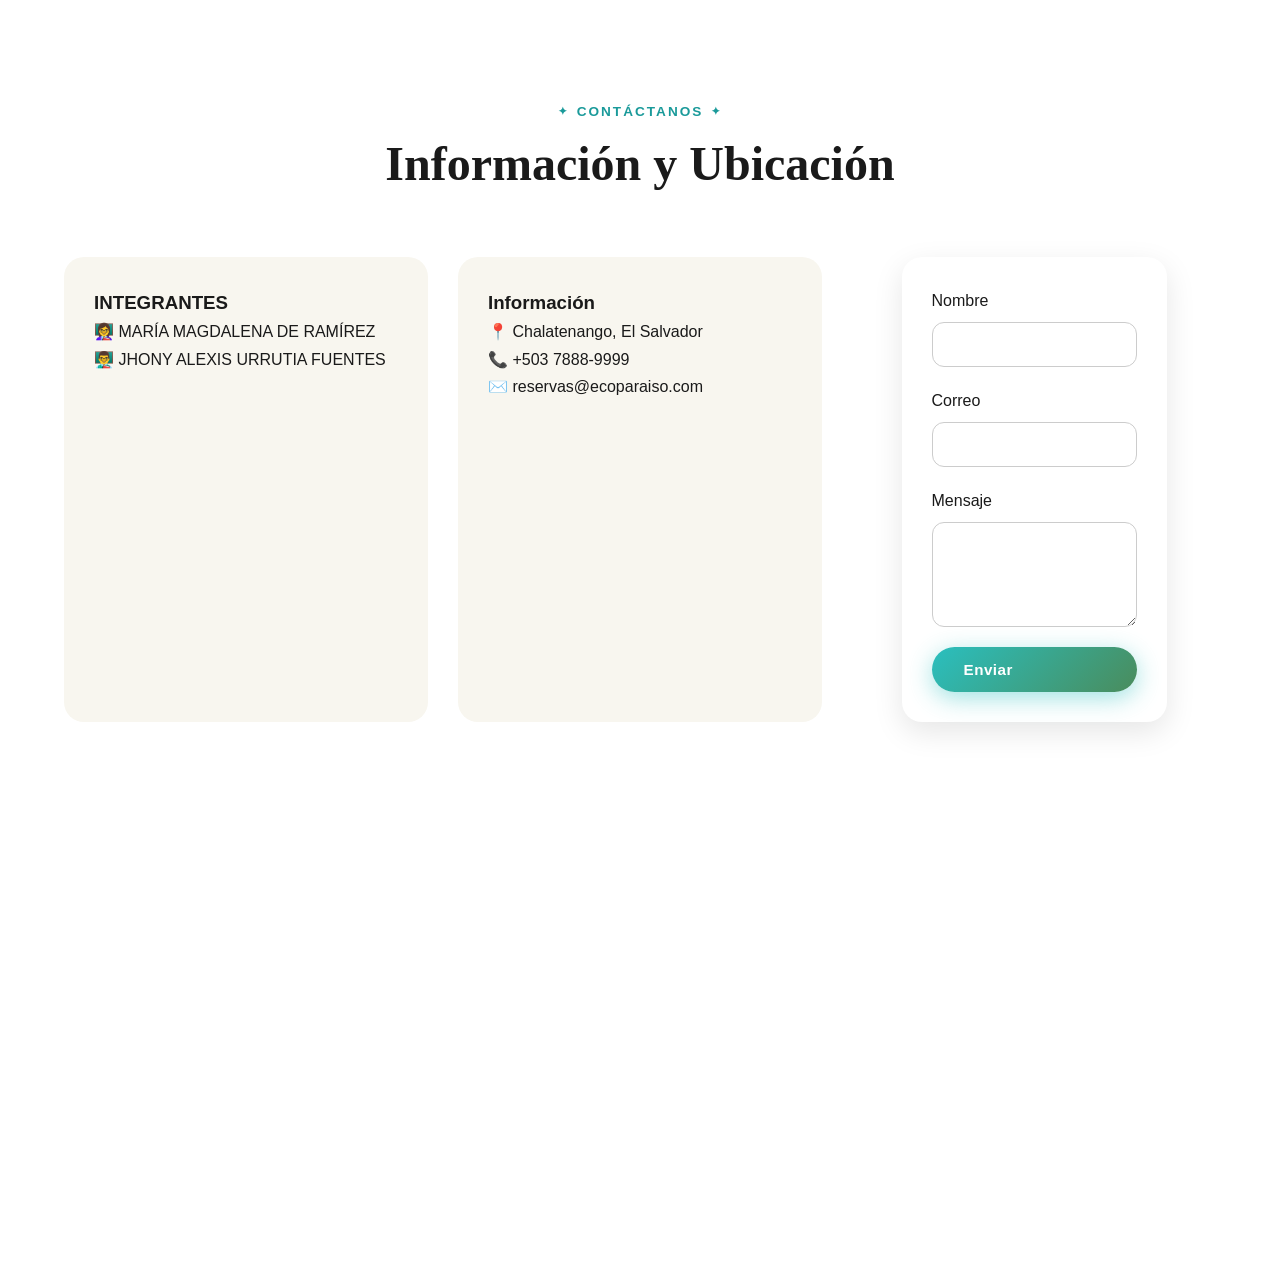
<file: contacto.html>
<!DOCTYPE html>
<html lang="es">
<head>
<meta charset="UTF-8">
<meta name="viewport" content="width=device-width, initial-scale=1.0">
<title>Contacto | EcoParaíso</title>
<link rel="stylesheet" href="css/estilos.css">
</head>
<body>

<section class="seccion">
<div class="container">

<div class="seccion__encabezado">
<div class="seccion__etiqueta">Contáctanos</div>
<h2 class="seccion__titulo">Información y Ubicación</h2>
</div>

<div class="contacto-grid">

<div class="contacto-info">
<h3>INTEGRANTES</h3>
<p>👩‍🏫 MARÍA MAGDALENA DE RAMÍREZ</p>
<p>👨‍🏫 JHONY ALEXIS URRUTIA FUENTES</p>
</div>

<div class="contacto-info">
<h3>Información</h3>
<p>📍 Chalatenango, El Salvador</p>
<p>📞 +503 7888-9999</p>
<p>✉️ reservas@ecoparaiso.com</p>
</div>

<form class="formulario-reserva">
<div class="campo-formulario">
<label>Nombre</label>
<input type="text">
</div>

<div class="campo-formulario">
<label>Correo</label>
<input type="email">
</div>

<div class="campo-formulario">
<label>Mensaje</label>
<textarea rows="5"></textarea>
</div>

<button class="btn btn-primario">Enviar</button>
</form>

</div>

<div class="mapa">
<iframe src="https://www.google.com/maps/embed?pb=!1m18!1m12!1m3!1d3876.1492667456684!2d-89.218191!3d13.69294" loading="lazy"></iframe>
</div>

</div>
</section>

<script src="js/app.js"></script>
</body>
</html>
</file>
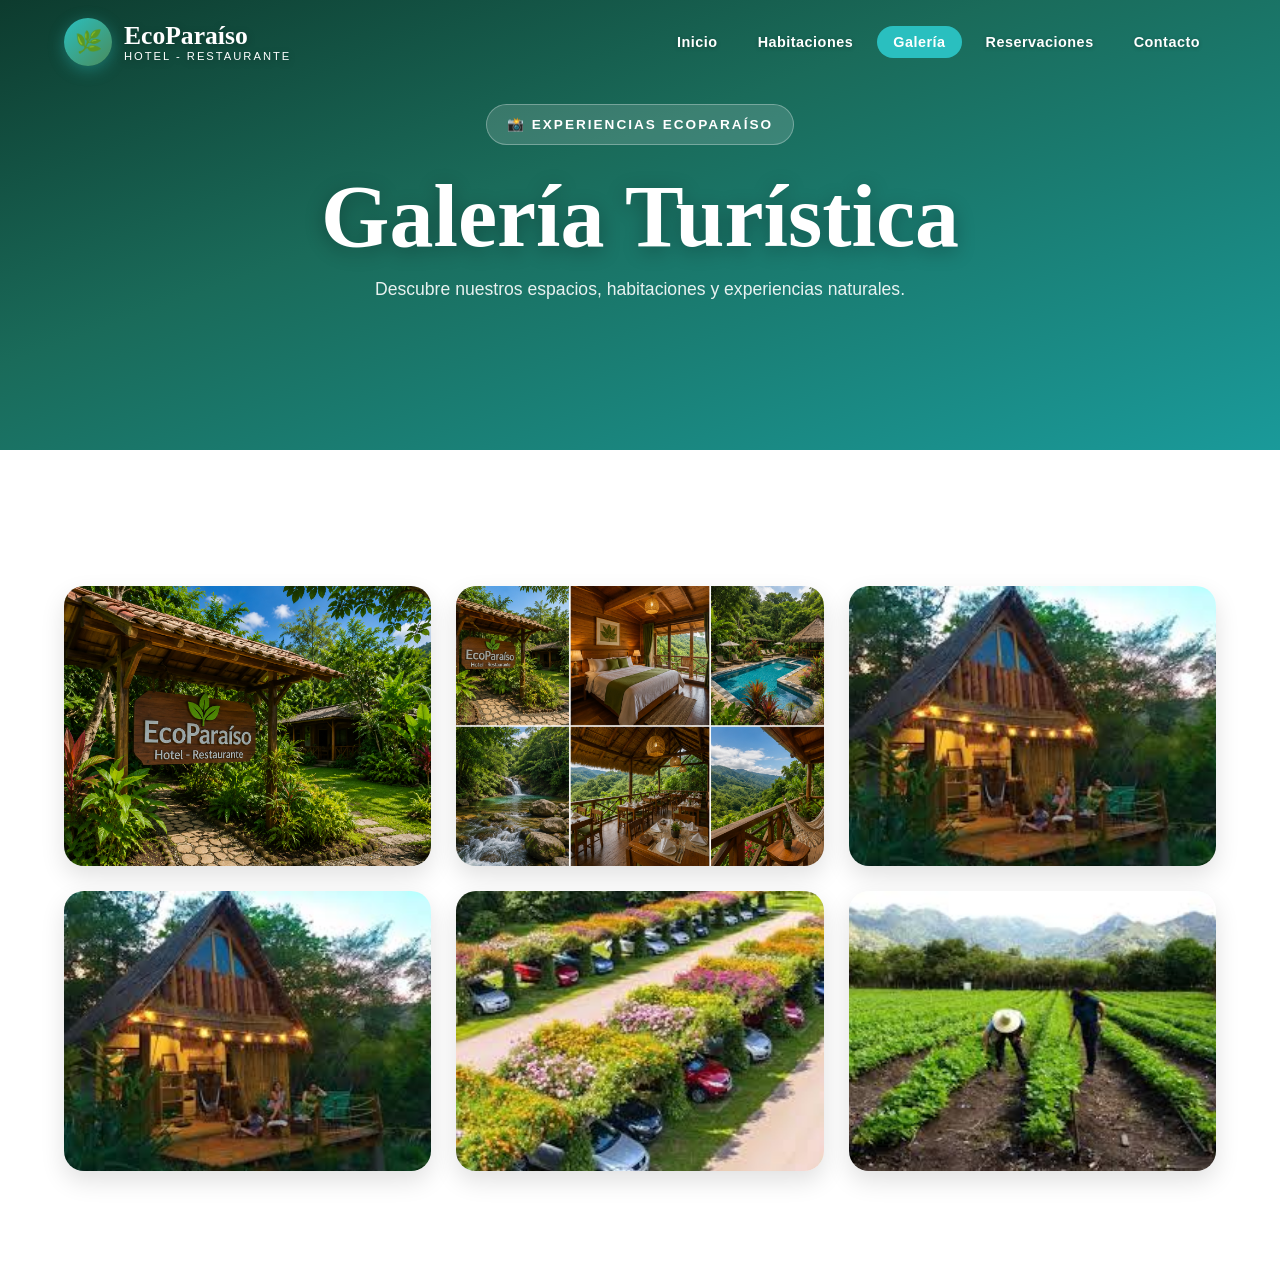
<file: galeria.html>
<!DOCTYPE html>
<html lang="es">
<head>
<meta charset="UTF-8">
<meta name="viewport" content="width=device-width, initial-scale=1.0">
<title>Galería | EcoParaíso</title>
<link rel="stylesheet" href="css/estilos.css">
</head>
<body>

<nav class="navbar">
<div class="navbar__inner">

<a href="index.html" class="navbar__logo">
<div class="navbar__logo-icon">🌿</div>

<div class="navbar__logo-text">
EcoParaíso
<span>Hotel - Restaurante</span>
</div>
</a>

<ul class="navbar__links">
<li><a href="index.html">Inicio</a></li>
<li><a href="habitaciones.html">Habitaciones</a></li>
<li><a href="galeria.html" class="activo">Galería</a></li>
<li><a href="reservas.html">Reservaciones</a></li>
<li><a href="contacto.html">Contacto</a></li>
</ul>

</div>
</nav>

<section class="hero hero--interno">

<div class="hero__content">

<div class="hero__badge">
📸 Experiencias EcoParaíso
</div>

<h1 class="hero__titulo">
Galería Turística
</h1>

<p class="hero__descripcion">
Descubre nuestros espacios, habitaciones y experiencias naturales.
</p>

</div>

</section>

<section class="seccion">

<div class="container">

<div class="galeria-grid">

<div class="galeria-item">
<img src="img/galeria1.png" alt="">
</div>

<div class="galeria-item">
<img src="img/galeria2.png" alt="">
</div>

<div class="galeria-item">
<img src="img/galeria3.jpg" alt="">
</div>

<div class="galeria-item">
<img src="img/galeria4.jpg" alt="">
</div>

<div class="galeria-item">
<img src="img/galeria5.jpg" alt="">
</div>

<div class="galeria-item">
<img src="img/galeria6.jpg" alt="">
</div>

</div>

</div>

</section>

<script src="js/app.js"></script>

</body>
</html>
</file>
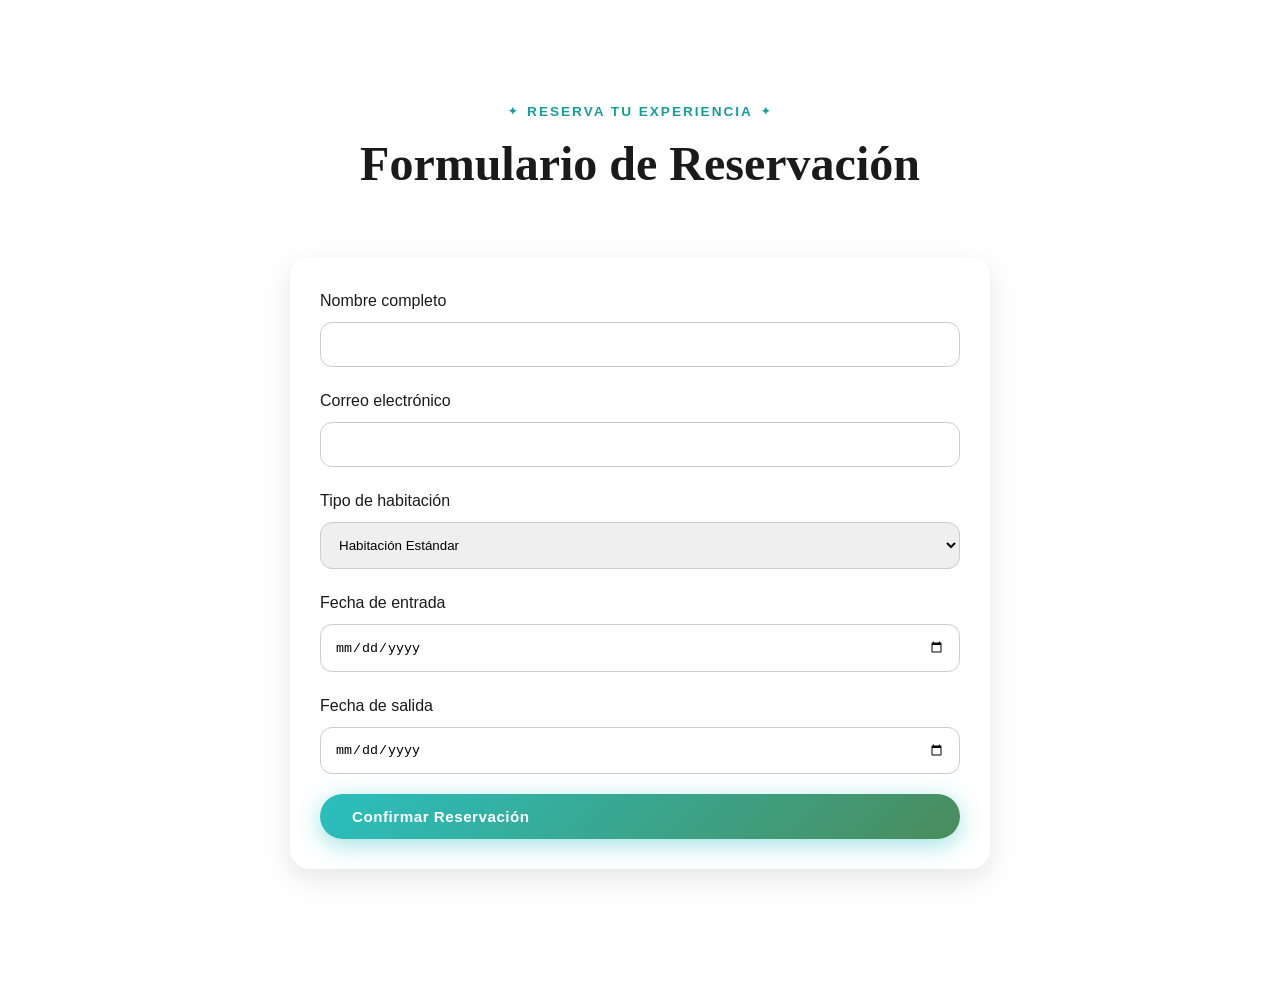
<file: reservas.html>
<!DOCTYPE html>
<html lang="es">
<head>
<meta charset="UTF-8">
<meta name="viewport" content="width=device-width, initial-scale=1.0">
<title>Reservaciones | EcoParaíso</title>
<link rel="stylesheet" href="css/estilos.css">
</head>
<body>

<section class="seccion">
<div class="container">

<div class="seccion__encabezado">
<div class="seccion__etiqueta">Reserva tu experiencia</div>
<h2 class="seccion__titulo">Formulario de Reservación</h2>
</div>

<form class="formulario-reserva" id="formReserva">

<div class="campo-formulario">
<label>Nombre completo</label>
<input type="text" required>
</div>

<div class="campo-formulario">
<label>Correo electrónico</label>
<input type="email" required>
</div>

<div class="campo-formulario">
<label>Tipo de habitación</label>
<select required>
<option>Habitación Estándar</option>
<option>Suite Familiar</option>
<option>Cabaña Ecológica</option>
</select>
</div>

<div class="campo-formulario">
<label>Fecha de entrada</label>
<input type="date" required>
</div>

<div class="campo-formulario">
<label>Fecha de salida</label>
<input type="date" required>
</div>

<button type="submit" class="btn btn-primario">Confirmar Reservación</button>

</form>

<div id="mensajeReserva" class="mensaje-reserva"></div>

</div>
</section>

<script src="js/app.js"></script>
</body>
</html>
</file>
<file: css/estilos.css>
/*  Variables  */
:root {
  --turquesa:       #2ABFBF;
  --turquesa-dark:  #1A9A9A;
  --turquesa-light: #7DE8E8;
  --verde:          #4A8C5C;
  --verde-dark:     #2E6640;
  --verde-light:    #8FBD7A;
  --beige:          #F5EDD6;
  --beige-dark:     #E8D8B0;
  --arena:          #D4B896;
  --blanco:         #FFFFFF;
  --negro:          #1A1A1A;
  --gris:           #5A5A5A;
  --gris-claro:     #F0F0F0;
  --naranja:        #E8843A;
  --dorado:         #D4A843;
  --rojo-llort:     #D64444;
  --azul-llort:     #3A7ABF;
  --morado-llort:   #8B5BA8;

  --fuente-titulo:  'Playfair Display', Georgia, serif;
  --fuente-cuerpo:  'Nunito', 'Segoe UI', sans-serif;
  --fuente-acento:  'Dancing Script', cursive;

  --radio:          12px;
  --radio-grande:   24px;
  --sombra:         0 8px 32px rgba(0,0,0,0.12);
  --sombra-hover:   0 16px 48px rgba(0,0,0,0.22);
  --transicion:     all 0.35s cubic-bezier(0.4, 0, 0.2, 1);
}

/*  Reset & Base  */
*, *::before, *::after { box-sizing: border-box; margin: 0; padding: 0; }

html { scroll-behavior: smooth; font-size: 16px; }

body {
  font-family: var(--fuente-cuerpo);
  color: var(--negro);
  background: var(--blanco);
  line-height: 1.7;
  overflow-x: hidden;
}

img { max-width: 100%; height: auto; display: block; }
a  { text-decoration: none; color: inherit; }
ul { list-style: none; }

/*   Google Fonts Import  */
@import url('https://fonts.googleapis.com/css2?family=Playfair+Display:ital,wght@0,400;0,600;0,700;1,400&family=Nunito:wght@300;400;600;700&family=Dancing+Script:wght@600;700&display=swap');

/*    Utilidades   */
.container { max-width: 1200px; margin: 0 auto; padding: 0 24px; }
.sr-only { position: absolute; width: 1px; height: 1px; overflow: hidden; clip: rect(0,0,0,0); }
.text-center { text-align: center; }

/*  Animaciones  */
@keyframes fadeInUp   { from { opacity:0; transform:translateY(40px); } to { opacity:1; transform:translateY(0); } }
@keyframes fadeInLeft { from { opacity:0; transform:translateX(-40px); } to { opacity:1; transform:translateX(0); } }
@keyframes pulse      { 0%,100%{transform:scale(1);} 50%{transform:scale(1.05);} }
@keyframes float      { 0%,100%{transform:translateY(0);} 50%{transform:translateY(-12px);} }
@keyframes shimmer    { 0%{background-position:-200% center;} 100%{background-position:200% center;} }
@keyframes rotateSun  { from{transform:rotate(0deg);} to{transform:rotate(360deg);} }
@keyframes wave       { 0%{transform:translateX(0);} 100%{transform:translateX(-50%);} }

.fade-in { opacity: 0; transform: translateY(30px); transition: opacity 0.7s ease, transform 0.7s ease; }
.fade-in.visible { opacity: 1; transform: translateY(0); }


/*    NAVBAR  */
.navbar {
  position: fixed;
  top: 0; left: 0; right: 0;
  z-index: 1000;
  padding: 18px 0;
  transition: var(--transicion);
  background: transparent;
}

.navbar.scrolled {
  background: rgba(255,255,255,0.97);
  box-shadow: 0 4px 24px rgba(42,191,191,0.15);
  padding: 10px 0;
  backdrop-filter: blur(12px);
}

.navbar__inner {
  display: flex;
  align-items: center;
  justify-content: space-between;
  max-width: 1200px;
  margin: 0 auto;
  padding: 0 24px;
}

.navbar__logo {
  display: flex;
  align-items: center;
  gap: 12px;
}

.navbar__logo-icon {
  width: 48px; height: 48px;
  background: linear-gradient(135deg, var(--turquesa), var(--verde));
  border-radius: 50%;
  display: flex; align-items: center; justify-content: center;
  font-size: 22px;
  box-shadow: 0 4px 16px rgba(42,191,191,0.4);
  transition: var(--transicion);
}

.navbar__logo-icon:hover { animation: rotateSun 2s linear infinite; }

.navbar__logo-text {
  font-family: var(--fuente-acento);
  font-size: 1.6rem;
  font-weight: 700;
  color: var(--blanco);
  text-shadow: 0 2px 8px rgba(0,0,0,0.3);
  transition: var(--transicion);
  line-height: 1.1;
}

.navbar__logo-text span { display: block; font-size: 0.7rem; font-family: var(--fuente-cuerpo); font-weight: 400; letter-spacing: 2px; text-transform: uppercase; }
.navbar.scrolled .navbar__logo-text { color: var(--verde-dark); text-shadow: none; }

.navbar__links {
  display: flex;
  align-items: center;
  gap: 8px;
}

.navbar__links a {
  font-weight: 600;
  font-size: 0.9rem;
  letter-spacing: 0.5px;
  color: var(--blanco);
  padding: 8px 16px;
  border-radius: 50px;
  transition: var(--transicion);
  text-shadow: 0 1px 4px rgba(0,0,0,0.3);
}

.navbar.scrolled .navbar__links a { color: var(--negro); text-shadow: none; }
.navbar__links a:hover, .navbar__links a.activo {
  background: var(--turquesa);
  color: var(--blanco) !important;
  text-shadow: none;
}

.navbar__cta {
  background: linear-gradient(135deg, var(--turquesa), var(--verde)) !important;
  color: var(--blanco) !important;
  padding: 10px 22px !important;
  box-shadow: 0 4px 16px rgba(42,191,191,0.4);
  text-shadow: none !important;
}
.navbar__cta:hover { transform: translateY(-2px); box-shadow: 0 8px 24px rgba(42,191,191,0.5) !important; }

.navbar__hamburger {
  display: none;
  flex-direction: column;
  gap: 5px;
  cursor: pointer;
  background: none; border: none;
  padding: 8px;
}
.navbar__hamburger span {
  display: block; width: 26px; height: 3px;
  background: var(--blanco);
  border-radius: 3px;
  transition: var(--transicion);
}
.navbar.scrolled .navbar__hamburger span { background: var(--negro); }
.navbar__hamburger.abierto span:nth-child(1) { transform: translateY(8px) rotate(45deg); }
.navbar__hamburger.abierto span:nth-child(2) { opacity: 0; }
.navbar__hamburger.abierto span:nth-child(3) { transform: translateY(-8px) rotate(-45deg); }

/*    PATTERN LLORT - Arte decorativo SVG inline  */
.llort-border {
  width: 100%;
  height: 80px;
  position: relative;
  overflow: hidden;
}

.llort-divider {
  display: flex;
  align-items: center;
  gap: 16px;
  margin: 24px 0;
  justify-content: center;
}

.llort-divider::before,
.llort-divider::after {
  content: '';
  flex: 1;
  height: 2px;
  background: linear-gradient(90deg, transparent, var(--turquesa), transparent);
  max-width: 200px;
}

.llort-divider .icon { font-size: 1.5rem; color: var(--turquesa); }


/*    HERO SECTION */

.hero {
  position: relative;
  min-height: 100vh;
  display: flex;
  align-items: center;
  justify-content: center;
  overflow: hidden;
  background: linear-gradient(160deg, #0d3b2e 0%, #1A6B5A 40%, #1A9A9A 100%);
}

.hero__bg {
  position: absolute;
  inset: 0;
  background-image:
    url('https://sivarious.com/wp-content/uploads/2024/06/HERO-Mashpi-Lodge-copy-e1719228136116.jpeg');
  background-size: cover;
  background-position: center;
  opacity: 0.35;
  transition: transform 8s ease;
}

/* Patrón Llort superpuesto */
.hero__pattern {
  position: absolute;
  inset: 0;
  background-image:
    radial-gradient(circle at 20% 80%, rgba(42,191,191,0.15) 0%, transparent 40%),
    radial-gradient(circle at 80% 20%, rgba(74,140,92,0.15) 0%, transparent 40%);
  pointer-events: none;
}

/* Decoraciones SVG tipo Llort */
.hero__deco {
  position: absolute;
  pointer-events: none;
}
.hero__deco--tl { top: 10%; left: 3%; font-size: 4rem; animation: float 4s ease-in-out infinite; opacity: 0.7; }
.hero__deco--tr { top: 8%; right: 4%; font-size: 3rem; animation: float 5s ease-in-out infinite 1s; opacity: 0.6; }
.hero__deco--bl { bottom: 12%; left: 5%; font-size: 3.5rem; animation: float 6s ease-in-out infinite 0.5s; opacity: 0.6; }
.hero__deco--br { bottom: 15%; right: 3%; font-size: 4rem; animation: float 4.5s ease-in-out infinite 2s; opacity: 0.7; }

.hero__content {
  position: relative;
  z-index: 2;
  text-align: center;
  color: var(--blanco);
  max-width: 800px;
  padding: 0 24px;
  animation: fadeInUp 1s ease 0.3s both;
}

.hero__badge {
  display: inline-flex;
  align-items: center;
  gap: 8px;
  background: rgba(255,255,255,0.15);
  backdrop-filter: blur(8px);
  border: 1px solid rgba(255,255,255,0.3);
  padding: 8px 20px;
  border-radius: 50px;
  font-size: 0.85rem;
  letter-spacing: 2px;
  text-transform: uppercase;
  margin-bottom: 24px;
  font-weight: 600;
}

.hero__titulo {
  font-family: var(--fuente-titulo);
  font-size: clamp(2.8rem, 7vw, 5.5rem);
  font-weight: 700;
  line-height: 1.1;
  margin-bottom: 8px;
  text-shadow: 0 4px 20px rgba(0,0,0,0.3);
}

.hero__titulo em {
  font-style: italic;
  color: var(--turquesa-light);
}

.hero__subtitulo {
  font-family: var(--fuente-acento);
  font-size: clamp(1.2rem, 3vw, 1.8rem);
  color: var(--beige);
  margin-bottom: 16px;
  opacity: 0.95;
}

.hero__descripcion {
  font-size: 1.1rem;
  max-width: 550px;
  margin: 0 auto 40px;
  opacity: 0.9;
  line-height: 1.8;
}

.hero__botones {
  display: flex;
  gap: 16px;
  justify-content: center;
  flex-wrap: wrap;
}

.hero__stats {
  position: absolute;
  bottom: 40px;
  left: 50%;
  transform: translateX(-50%);
  display: flex;
  gap: 40px;
  z-index: 2;
  animation: fadeInUp 1s ease 0.8s both;
}

.hero__stat {
  text-align: center;
  color: var(--blanco);
}
.hero__stat strong { display: block; font-size: 2rem; font-weight: 700; line-height: 1; color: var(--turquesa-light); }
.hero__stat span { font-size: 0.8rem; letter-spacing: 1px; opacity: 0.8; text-transform: uppercase; }

/* Ola decorativa */
.hero__wave {
  position: absolute;
  bottom: -2px; left: 0; right: 0;
  height: 80px;
}


/*    BOTONES */

.btn {
  display: inline-flex;
  align-items: center;
  gap: 8px;
  padding: 14px 32px;
  border-radius: 50px;
  font-weight: 700;
  font-size: 0.95rem;
  cursor: pointer;
  border: none;
  transition: var(--transicion);
  letter-spacing: 0.5px;
  text-decoration: none;
}

.btn-primario {
  background: linear-gradient(135deg, var(--turquesa), var(--verde));
  color: var(--blanco);
  box-shadow: 0 6px 24px rgba(42,191,191,0.45);
}
.btn-primario:hover { transform: translateY(-3px); box-shadow: 0 12px 36px rgba(42,191,191,0.5); }

.btn-secundario {
  background: rgba(255,255,255,0.15);
  color: var(--blanco);
  border: 2px solid rgba(255,255,255,0.6);
  backdrop-filter: blur(8px);
}
.btn-secundario:hover { background: rgba(255,255,255,0.25); transform: translateY(-3px); }

.btn-outline {
  background: transparent;
  color: var(--turquesa);
  border: 2px solid var(--turquesa);
}
.btn-outline:hover { background: var(--turquesa); color: var(--blanco); transform: translateY(-2px); }

.btn-dorado {
  background: linear-gradient(135deg, var(--dorado), var(--naranja));
  color: var(--blanco);
  box-shadow: 0 6px 24px rgba(212,168,67,0.4);
}
.btn-dorado:hover { transform: translateY(-3px); box-shadow: 0 12px 32px rgba(212,168,67,0.5); }


/*    SECCIÓN GENERAL   */
.seccion {
  padding: 96px 0;
}
.seccion--beige { background: var(--beige); }
.seccion--verde { background: linear-gradient(135deg, var(--verde-dark), var(--verde)); }
.seccion--turquesa { background: linear-gradient(135deg, var(--turquesa-dark), var(--turquesa)); }
.seccion--oscuro { background: linear-gradient(135deg, #0d2b1e, #1a4a30); }

.seccion__encabezado { text-align: center; margin-bottom: 64px; }
.seccion__etiqueta {
  display: inline-flex; align-items: center; gap: 8px;
  color: var(--turquesa-dark); font-weight: 700;
  font-size: 0.85rem; letter-spacing: 2px; text-transform: uppercase;
  margin-bottom: 12px;
}
.seccion__etiqueta::before,
.seccion__etiqueta::after { content: '✦'; font-size: 0.7rem; }

.seccion__titulo {
  font-family: var(--fuente-titulo);
  font-size: clamp(2rem, 4vw, 3rem);
  font-weight: 700;
  color: var(--negro);
  margin-bottom: 16px;
  line-height: 1.2;
}
.seccion--oscuro .seccion__titulo,
.seccion--verde .seccion__titulo,
.seccion--turquesa .seccion__titulo { color: var(--blanco); }
.seccion--oscuro .seccion__etiqueta,
.seccion--verde .seccion__etiqueta { color: var(--turquesa-light); }

.seccion__descripcion {
  font-size: 1.1rem;
  color: var(--gris);
  max-width: 600px;
  margin: 0 auto;
  line-height: 1.8;
}
.seccion--oscuro .seccion__descripcion,
.seccion--verde .seccion__descripcion { color: rgba(255,255,255,0.8); }


/*    SECCIÓN NOSOTROS */

.nosotros__grid {
  display: grid;
  grid-template-columns: 1fr 1fr;
  gap: 80px;
  align-items: center;
}

.nosotros__imagen-wrap {
  position: relative;
}

.nosotros__imagen-principal {
  width: 100%;
  height: 520px;
  object-fit: cover;
  border-radius: var(--radio-grande);
  box-shadow: var(--sombra);
}

.nosotros__imagen-deco {
  position: absolute;
  bottom: -24px; right: -24px;
  width: 200px; height: 200px;
  object-fit: cover;
  border-radius: var(--radio-grande);
  border: 6px solid var(--blanco);
  box-shadow: var(--sombra);
}

.nosotros__badge {
  position: absolute;
  top: 24px; left: 24px;
  background: linear-gradient(135deg, var(--turquesa), var(--verde));
  color: var(--blanco);
  padding: 16px 20px;
  border-radius: var(--radio);
  text-align: center;
  box-shadow: var(--sombra);
}
.nosotros__badge strong { display: block; font-size: 2.5rem; font-weight: 700; line-height: 1; }
.nosotros__badge span { font-size: 0.75rem; text-transform: uppercase; letter-spacing: 1px; }

.nosotros__texto { padding: 0 16px; }
.nosotros__texto p { color: var(--gris); margin-bottom: 20px; line-height: 1.9; }

.nosotros__valores {
  display: grid;
  grid-template-columns: 1fr 1fr;
  gap: 16px;
  margin-top: 32px;
}

.valor-card {
  background: var(--beige);
  padding: 20px;
  border-radius: var(--radio);
  border-left: 4px solid var(--turquesa);
  transition: var(--transicion);
}
.valor-card:hover { transform: translateY(-4px); box-shadow: var(--sombra); }
.valor-card .icono { font-size: 1.8rem; margin-bottom: 8px; }
.valor-card h4 { font-family: var(--fuente-titulo); font-size: 1rem; color: var(--negro); margin-bottom: 4px; }
.valor-card p { font-size: 0.85rem; color: var(--gris); margin: 0; }


/*    SERVICIOS  */

.servicios__grid {
  display: grid;
  grid-template-columns: repeat(3, 1fr);
  gap: 28px;
}

.servicio-card {
  background: var(--blanco);
  border-radius: var(--radio-grande);
  padding: 36px 28px;
  text-align: center;
  box-shadow: 0 4px 24px rgba(0,0,0,0.07);
  transition: var(--transicion);
  position: relative;
  overflow: hidden;
  border: 2px solid transparent;
}

.servicio-card::before {
  content: '';
  position: absolute;
  top: 0; left: 0; right: 0;
  height: 4px;
  background: linear-gradient(90deg, var(--turquesa), var(--verde));
  transform: scaleX(0);
  transition: var(--transicion);
}

.servicio-card:hover {
  transform: translateY(-8px);
  box-shadow: var(--sombra-hover);
  border-color: var(--turquesa-light);
}
.servicio-card:hover::before { transform: scaleX(1); }

.servicio-card__icono {
  width: 80px; height: 80px;
  background: linear-gradient(135deg, var(--turquesa-light), var(--verde-light));
  border-radius: 50%;
  display: flex; align-items: center; justify-content: center;
  font-size: 2.2rem;
  margin: 0 auto 20px;
  transition: var(--transicion);
}
.servicio-card:hover .servicio-card__icono { transform: scale(1.1) rotate(5deg); }

.servicio-card h3 {
  font-family: var(--fuente-titulo);
  font-size: 1.2rem;
  color: var(--negro);
  margin-bottom: 12px;
}
.servicio-card p { font-size: 0.9rem; color: var(--gris); line-height: 1.7; }

.servicio-card__imagen {
    width: 50%;
    height: 90px;
    overflow: hidden;
    border-radius: 15px;
     margin: 0 auto 15px auto;
}

.servicio-card__imagen img {
    width: 100%;
    height: 100%;
    object-fit: cover;
    display: block;
    transition: transform 0.4s ease;
}

.servicio-card:hover .servicio-card__imagen img {
    transform: scale(1.05);
}


/*    HABITACIONES   */

.habitaciones__grid {
  display: grid;
  grid-template-columns: repeat(auto-fit, minmax(340px, 1fr));
  gap: 32px;
}

.habitacion-card {
  background: var(--blanco);
  border-radius: var(--radio-grande);
  overflow: hidden;
  box-shadow: 0 4px 24px rgba(0,0,0,0.08);
  transition: var(--transicion);
}
.habitacion-card:hover { transform: translateY(-8px); box-shadow: var(--sombra-hover); }

.habitacion-card__imagen {
  position: relative;
  height: 260px;
  overflow: hidden;
}
.habitacion-card__imagen img {
  width: 100%; height: 100%;
  object-fit: cover;
  transition: transform 0.6s ease;
}
.habitacion-card:hover .habitacion-card__imagen img { transform: scale(1.08); }

.habitacion-card__badge {
  position: absolute;
  top: 16px; left: 16px;
  background: linear-gradient(135deg, var(--turquesa), var(--verde));
  color: var(--blanco);
  padding: 6px 14px;
  border-radius: 50px;
  font-size: 0.8rem;
  font-weight: 700;
  letter-spacing: 0.5px;
}

.habitacion-card__precio {
  position: absolute;
  bottom: 16px; right: 16px;
  background: rgba(0,0,0,0.75);
  color: var(--blanco);
  padding: 8px 16px;
  border-radius: var(--radio);
  backdrop-filter: blur(8px);
}
.habitacion-card__precio strong { display: block; font-size: 1.4rem; color: var(--turquesa-light); }
.habitacion-card__precio span { font-size: 0.75rem; opacity: 0.8; }

.habitacion-card__cuerpo { padding: 28px; }
.habitacion-card__cuerpo h3 {
  font-family: var(--fuente-titulo);
  font-size: 1.4rem;
  margin-bottom: 10px;
  color: var(--negro);
}
.habitacion-card__cuerpo p { color: var(--gris); font-size: 0.9rem; margin-bottom: 20px; line-height: 1.7; }

.habitacion-card__meta {
  display: flex;
  gap: 20px;
  flex-wrap: wrap;
  margin-bottom: 20px;
}
.habitacion-card__meta span {
  display: flex; align-items: center; gap: 6px;
  font-size: 0.85rem; color: var(--gris);
  font-weight: 600;
}

.habitacion-card__amenities {
  display: flex;
  flex-wrap: wrap;
  gap: 8px;
  margin-bottom: 24px;
}
.amenity {
  background: var(--beige);
  color: var(--verde-dark);
  padding: 4px 12px;
  border-radius: 50px;
  font-size: 0.78rem;
  font-weight: 600;
}



/*    TESTIMONIOS   */

.testimonios__grid {
  display: grid;
  grid-template-columns: repeat(3, 1fr);
  gap: 28px;
}

.testimonio-card {
  background: rgba(255,255,255,0.12);
  border: 1px solid rgba(255,255,255,0.2);
  border-radius: var(--radio-grande);
  padding: 36px 28px;
  backdrop-filter: blur(12px);
  transition: var(--transicion);
}
.testimonio-card:hover { transform: translateY(-6px); background: rgba(255,255,255,0.18); }

.testimonio-card__estrellas { font-size: 1.2rem; margin-bottom: 16px; color: var(--dorado); }
.testimonio-card__texto { color: rgba(255,255,255,0.9); font-size: 0.95rem; line-height: 1.8; margin-bottom: 24px; font-style: italic; }

.testimonio-card__autor { display: flex; align-items: center; gap: 14px; }
.testimonio-card__avatar {
  width: 52px; height: 52px;
  border-radius: 50%;
  border: 3px solid var(--turquesa-light);
  object-fit: cover;
}
.testimonio-card__info strong { display: block; color: var(--blanco); font-size: 0.95rem; }
.testimonio-card__info span { font-size: 0.8rem; color: var(--turquesa-light); }


/*   FORMULARIOS   */

.form-contenedor {
  background: var(--blanco);
  border-radius: var(--radio-grande);
  padding: 48px;
  box-shadow: var(--sombra);
  max-width: 760px;
  margin: 0 auto;
}

.form-titulo {
  font-family: var(--fuente-titulo);
  font-size: 1.8rem;
  color: var(--negro);
  margin-bottom: 8px;
}
.form-subtitulo { color: var(--gris); margin-bottom: 32px; }

.form-grid {
  display: grid;
  grid-template-columns: 1fr 1fr;
  gap: 20px;
}
.form-grid--completo { grid-column: span 2; }

.campo {
  display: flex;
  flex-direction: column;
  gap: 6px;
}

.campo label {
  font-size: 0.85rem;
  font-weight: 700;
  color: var(--negro);
  letter-spacing: 0.3px;
}

.campo input,
.campo select,
.campo textarea {
  padding: 14px 18px;
  border: 2px solid var(--beige-dark);
  border-radius: var(--radio);
  font-family: var(--fuente-cuerpo);
  font-size: 0.95rem;
  color: var(--negro);
  background: var(--beige);
  transition: var(--transicion);
  outline: none;
  appearance: none;
}

.campo input:focus,
.campo select:focus,
.campo textarea:focus {
  border-color: var(--turquesa);
  background: var(--blanco);
  box-shadow: 0 0 0 4px rgba(42,191,191,0.12);
}

.campo input.error, .campo select.error, .campo textarea.error {
  border-color: #e53e3e;
  background: #fff5f5;
}

.error-msg {
  color: #e53e3e;
  font-size: 0.8rem;
  font-weight: 600;
  min-height: 18px;
  display: none;
  align-items: center;
  gap: 4px;
}
.error-msg.visible { display: flex; }

.exito-msg {
  background: linear-gradient(135deg, #d4edda, #c3e6cb);
  border: 2px solid #28a745;
  border-radius: var(--radio);
  padding: 24px;
  text-align: center;
  margin-top: 20px;
  display: none;
  animation: fadeInUp 0.5s ease;
}
.exito-msg.visible { display: block; }
.exito-msg .icono { font-size: 2.5rem; margin-bottom: 8px; }
.exito-msg strong { display: block; color: #155724; font-size: 1.1rem; }
.exito-msg p { color: #155724; margin-top: 4px; font-size: 0.9rem; }


/*   PROMO BANNER   */

.promo {
  background: linear-gradient(135deg, var(--verde-dark) 0%, var(--turquesa-dark) 100%);
  padding: 80px 0;
  position: relative;
  overflow: hidden;
}
.promo::before {
  content: '🌺🦜🌿🌊🌺🦜🌿🌊🌺🦜🌿🌊🌺🦜🌿🌊🌺🦜🌿🌊';
  position: absolute;
  top: 12px; left: 0;
  font-size: 1.2rem;
  white-space: nowrap;
  animation: wave 20s linear infinite;
  opacity: 0.3;
  letter-spacing: 8px;
}
.promo__inner {
  display: grid;
  grid-template-columns: 1fr auto;
  align-items: center;
  gap: 40px;
}
.promo__texto h2 { font-family: var(--fuente-titulo); color: var(--blanco); font-size: 2.2rem; margin-bottom: 8px; }
.promo__texto p { color: rgba(255,255,255,0.85); font-size: 1.1rem; }
.promo__precio { text-align: center; }
.promo__precio .desde { color: rgba(255,255,255,0.8); font-size: 0.9rem; text-transform: uppercase; letter-spacing: 1px; }
.promo__precio .monto { font-family: var(--fuente-titulo); font-size: 3.5rem; color: var(--dorado); font-weight: 700; line-height: 1; }
.promo__precio .noche { color: rgba(255,255,255,0.8); font-size: 0.85rem; }


/* MAPA Y CONTACTO  */

.contacto__grid {
  display: grid;
  grid-template-columns: 1fr 1.4fr;
  gap: 60px;
  align-items: start;
}

.contacto__info h3 {
  font-family: var(--fuente-titulo);
  font-size: 1.8rem;
  margin-bottom: 24px;
  color: var(--negro);
}

.contacto__item {
  display: flex;
  align-items: flex-start;
  gap: 16px;
  margin-bottom: 24px;
  padding: 20px;
  background: var(--beige);
  border-radius: var(--radio);
  transition: var(--transicion);
}
.contacto__item:hover { transform: translateX(6px); }
.contacto__item .icono {
  font-size: 1.6rem;
  width: 48px; height: 48px;
  background: linear-gradient(135deg, var(--turquesa), var(--verde));
  border-radius: 50%;
  display: flex; align-items: center; justify-content: center;
  flex-shrink: 0;
}
.contacto__item strong { display: block; font-size: 0.85rem; color: var(--gris); text-transform: uppercase; letter-spacing: 1px; margin-bottom: 4px; }
.contacto__item a, .contacto__item span { color: var(--negro); font-weight: 600; font-size: 0.95rem; }
.contacto__item a:hover { color: var(--turquesa); }

.redes__grid {
  display: flex;
  gap: 12px;
  margin-top: 8px;
  flex-wrap: wrap;
}

.red-social {
  display: flex; align-items: center; gap: 8px;
  padding: 10px 18px;
  border-radius: 50px;
  font-size: 0.85rem;
  font-weight: 700;
  transition: var(--transicion);
  color: var(--blanco);
}
.red-social:hover { transform: translateY(-3px); }
.red-social--fb  { background: #1877F2; }
.red-social--ig  { background: linear-gradient(135deg, #F58529, #DD2A7B, #515BD4); }
.red-social--wa  { background: #25D366; }
.red-social--yt  { background: #FF0000; }

.mapa-contenedor {
  border-radius: var(--radio-grande);
  overflow: hidden;
  box-shadow: var(--sombra);
}
.mapa-contenedor iframe { display: block; }

/* BANNER LLORT (Arte decorativo) */
.llort-banner {
  padding: 48px 0;
  background: linear-gradient(135deg, #1a0a2e, #2d1a4a, #0d3b2e);
  position: relative;
  overflow: hidden;
  text-align: center;
}

.llort-banner__patron {
  display: flex;
  justify-content: center;
  gap: 24px;
  flex-wrap: wrap;
}

.llort-banner__elemento {
  display: flex;
  flex-direction: column;
  align-items: center;
  gap: 8px;
  color: rgba(255,255,255,0.9);
  transition: var(--transicion);
}
.llort-banner__elemento:hover { transform: scale(1.2) rotate(5deg); }
.llort-banner__elemento span:first-child { font-size: 2.5rem; }
.llort-banner__elemento span:last-child { font-size: 0.7rem; letter-spacing: 1px; text-transform: uppercase; color: var(--turquesa-light); }

/*   FOOTER   */
footer {
  background: linear-gradient(160deg, #0d2b1e 0%, #102e25 100%);
  color: rgba(255,255,255,0.8);
  padding: 80px 0 0;
}

.footer__grid {
  display: grid;
  grid-template-columns: 1.5fr 1fr 1fr 1fr;
  gap: 48px;
  margin-bottom: 64px;
}

.footer__marca .navbar__logo-text { color: var(--blanco); }
.footer__marca p { margin-top: 16px; font-size: 0.9rem; line-height: 1.8; max-width: 280px; }

.footer__col h4 {
  font-family: var(--fuente-titulo);
  color: var(--blanco);
  margin-bottom: 24px;
  font-size: 1.1rem;
  position: relative;
  padding-bottom: 12px;
}
.footer__col h4::after {
  content: '';
  position: absolute;
  bottom: 0; left: 0;
  width: 40px; height: 3px;
  background: linear-gradient(90deg, var(--turquesa), var(--verde));
  border-radius: 2px;
}

.footer__col ul li { margin-bottom: 10px; }
.footer__col ul a {
  color: rgba(255,255,255,0.7);
  font-size: 0.9rem;
  transition: var(--transicion);
  display: flex; align-items: center; gap: 8px;
}
.footer__col ul a::before { content: '›'; color: var(--turquesa); font-weight: 700; }
.footer__col ul a:hover { color: var(--turquesa-light); padding-left: 4px; }

.footer__contacto-item {
  display: flex; align-items: flex-start; gap: 10px;
  margin-bottom: 14px; font-size: 0.88rem;
}
.footer__contacto-item span:first-child { font-size: 1.1rem; flex-shrink: 0; }
.footer__contacto-item a { color: rgba(255,255,255,0.7); transition: var(--transicion); }
.footer__contacto-item a:hover { color: var(--turquesa-light); }

.footer__bottom {
  border-top: 1px solid rgba(255,255,255,0.1);
  padding: 24px 0;
  display: flex;
  justify-content: space-between;
  align-items: center;
  flex-wrap: wrap;
  gap: 12px;
  font-size: 0.85rem;
}
.footer__bottom span { color: rgba(255,255,255,0.5); }
.footer__bottom a { color: var(--turquesa-light); }
.footer__bottom a:hover { text-decoration: underline; }

.footer__redes { display: flex; gap: 10px; }
.footer__redes a {
  width: 38px; height: 38px;
  border-radius: 50%;
  background: rgba(255,255,255,0.08);
  display: flex; align-items: center; justify-content: center;
  font-size: 1.1rem;
  transition: var(--transicion);
  color: rgba(255,255,255,0.7);
}
.footer__redes a:hover { background: var(--turquesa); color: var(--blanco); transform: translateY(-3px); }


/* PAGE HERO (páginas internas)  */

.page-hero {
  padding: 140px 0 80px;
  background: linear-gradient(135deg, var(--verde-dark), var(--turquesa-dark));
  text-align: center;
  position: relative;
  overflow: hidden;
}
.page-hero::before {
  content: '';
  position: absolute; inset: 0;
  background: url('https://images.unsplash.com/photo-1540541338537-706ce770afca?w=1200&q=80') center/cover;
  opacity: 0.2;
}
.page-hero__content { position: relative; z-index: 1; }
.page-hero h1 { font-family: var(--fuente-titulo); font-size: clamp(2.2rem,5vw,3.5rem); color: var(--blanco); margin-bottom: 12px; }
.page-hero p { color: rgba(255,255,255,0.85); font-size: 1.1rem; max-width: 500px; margin: 0 auto 20px; }
.page-hero .breadcrumb { display: flex; gap: 8px; justify-content: center; font-size: 0.85rem; color: rgba(255,255,255,0.7); }
.page-hero .breadcrumb a { color: var(--turquesa-light); }
.page-hero .breadcrumb span { color: rgba(255,255,255,0.4); }

/* FILTROS HABITACIONES */
.filtros {
  display: flex;
  gap: 12px;
  justify-content: center;
  flex-wrap: wrap;
  margin-bottom: 48px;
}
.filtro-btn {
  padding: 10px 24px;
  border-radius: 50px;
  border: 2px solid var(--beige-dark);
  background: var(--blanco);
  color: var(--gris);
  font-weight: 600;
  font-size: 0.88rem;
  cursor: pointer;
  transition: var(--transicion);
}
.filtro-btn.activo, .filtro-btn:hover {
  background: linear-gradient(135deg, var(--turquesa), var(--verde));
  border-color: transparent;
  color: var(--blanco);
}


/* SCROLL TO TOP */

.scroll-top {
  position: fixed;
  bottom: 32px; right: 32px;
  width: 48px; height: 48px;
  background: linear-gradient(135deg, var(--turquesa), var(--verde));
  color: var(--blanco);
  border: none; border-radius: 50%;
  font-size: 1.3rem;
  cursor: pointer;
  box-shadow: 0 6px 24px rgba(42,191,191,0.4);
  transition: var(--transicion);
  opacity: 0;
  pointer-events: none;
  z-index: 999;
}
.scroll-top.visible { opacity: 1; pointer-events: all; }
.scroll-top:hover { transform: translateY(-4px); }

/* BOTON WHATSAPP  */

.whatsapp-float {
  position: fixed;
  bottom: 32px; left: 32px;
  background: #25D366;
  color: var(--blanco);
  width: 56px; height: 56px;
  border-radius: 50%;
  display: flex; align-items: center; justify-content: center;
  font-size: 1.7rem;
  box-shadow: 0 6px 24px rgba(37,211,102,0.45);
  transition: var(--transicion);
  z-index: 999;
  text-decoration: none;
  animation: pulse 2.5s ease-in-out infinite;
}
.whatsapp-float:hover { transform: scale(1.12); }

/*   RESPONSIVE */

@media (max-width: 1024px) {
  .servicios__grid { grid-template-columns: repeat(2, 1fr); }
  .footer__grid { grid-template-columns: 1fr 1fr; }
  .nosotros__grid { gap: 48px; }
  .galeria__grid { grid-template-columns: repeat(3, 1fr); }
}

@media (max-width: 768px) {
  .navbar__links { display: none; flex-direction: column; position: absolute; top: 100%; left: 0; right: 0; background: var(--blanco); padding: 20px; gap: 4px; box-shadow: var(--sombra); }
  .navbar__links.abierto { display: flex; }
  .navbar__links a { color: var(--negro); text-shadow: none; width: 100%; }
  .navbar__hamburger { display: flex; }
  .navbar__inner { position: relative; }

  .nosotros__grid { grid-template-columns: 1fr; }
  .nosotros__imagen-wrap { display: none; }
  .servicios__grid { grid-template-columns: 1fr 1fr; }
  .testimonios__grid { grid-template-columns: 1fr; }
  .footer__grid { grid-template-columns: 1fr; }
  .galeria__grid { grid-template-columns: 1fr 1fr; grid-template-rows: auto; }
  .galeria__item--grande, .galeria__item--alto { grid-column: auto; grid-row: auto; }
  .contacto__grid { grid-template-columns: 1fr; }
  .promo__inner { grid-template-columns: 1fr; text-align: center; }
  .form-grid { grid-template-columns: 1fr; }
  .form-grid--completo { grid-column: span 1; }
  .hero__stats { gap: 20px; }
  .hero__stat strong { font-size: 1.5rem; }
  .form-contenedor { padding: 28px 20px; }
}

@media (max-width: 480px) {
  .servicios__grid { grid-template-columns: 1fr; }
  .galeria__grid { grid-template-columns: 1fr; }
  .habitaciones__grid { grid-template-columns: 1fr; }
  .nosotros__valores { grid-template-columns: 1fr; }
  .hero__botones { flex-direction: column; align-items: center; }
}

.hero--interno{
min-height:50vh;
}

.formulario-reserva{
max-width:700px;
margin:auto;
display:grid;
gap:20px;
padding:30px;
background:#fff;
border-radius:20px;
box-shadow:0 10px 30px rgba(0,0,0,.1);
}

.campo-formulario{
display:flex;
flex-direction:column;
gap:8px;
}

.campo-formulario input,
.campo-formulario select,
.campo-formulario textarea{
padding:14px;
border-radius:12px;
border:1px solid #ccc;
}

.contacto-grid{
display:grid;
grid-template-columns:repeat(auto-fit,minmax(300px,1fr));
gap:30px;
}

.contacto-info{
background:#f8f6ef;
padding:30px;
border-radius:20px;
}

.mapa{
margin-top:40px;
overflow:hidden;
border-radius:20px;
}

.mapa iframe{
width:100%;
height:400px;
border:0;
}

.mensaje-reserva{
text-align:center;
margin-top:20px;
font-weight:bold;
color:#2f6b3d;
}

/* =========================
GALERÍA
========================= */

.galeria-grid{
display:grid;
grid-template-columns:repeat(auto-fit,minmax(280px,1fr));
gap:25px;
margin-top:40px;
}

.galeria-item{
overflow:hidden;
border-radius:20px;
box-shadow:0 10px 25px rgba(0,0,0,.12);
position:relative;
}

.galeria-item img{
width:100%;
height:280px;
object-fit:cover;
transition:transform .4s ease;
cursor:pointer;
}

.galeria-item:hover img{
transform:scale(1.08);
}
</file>
